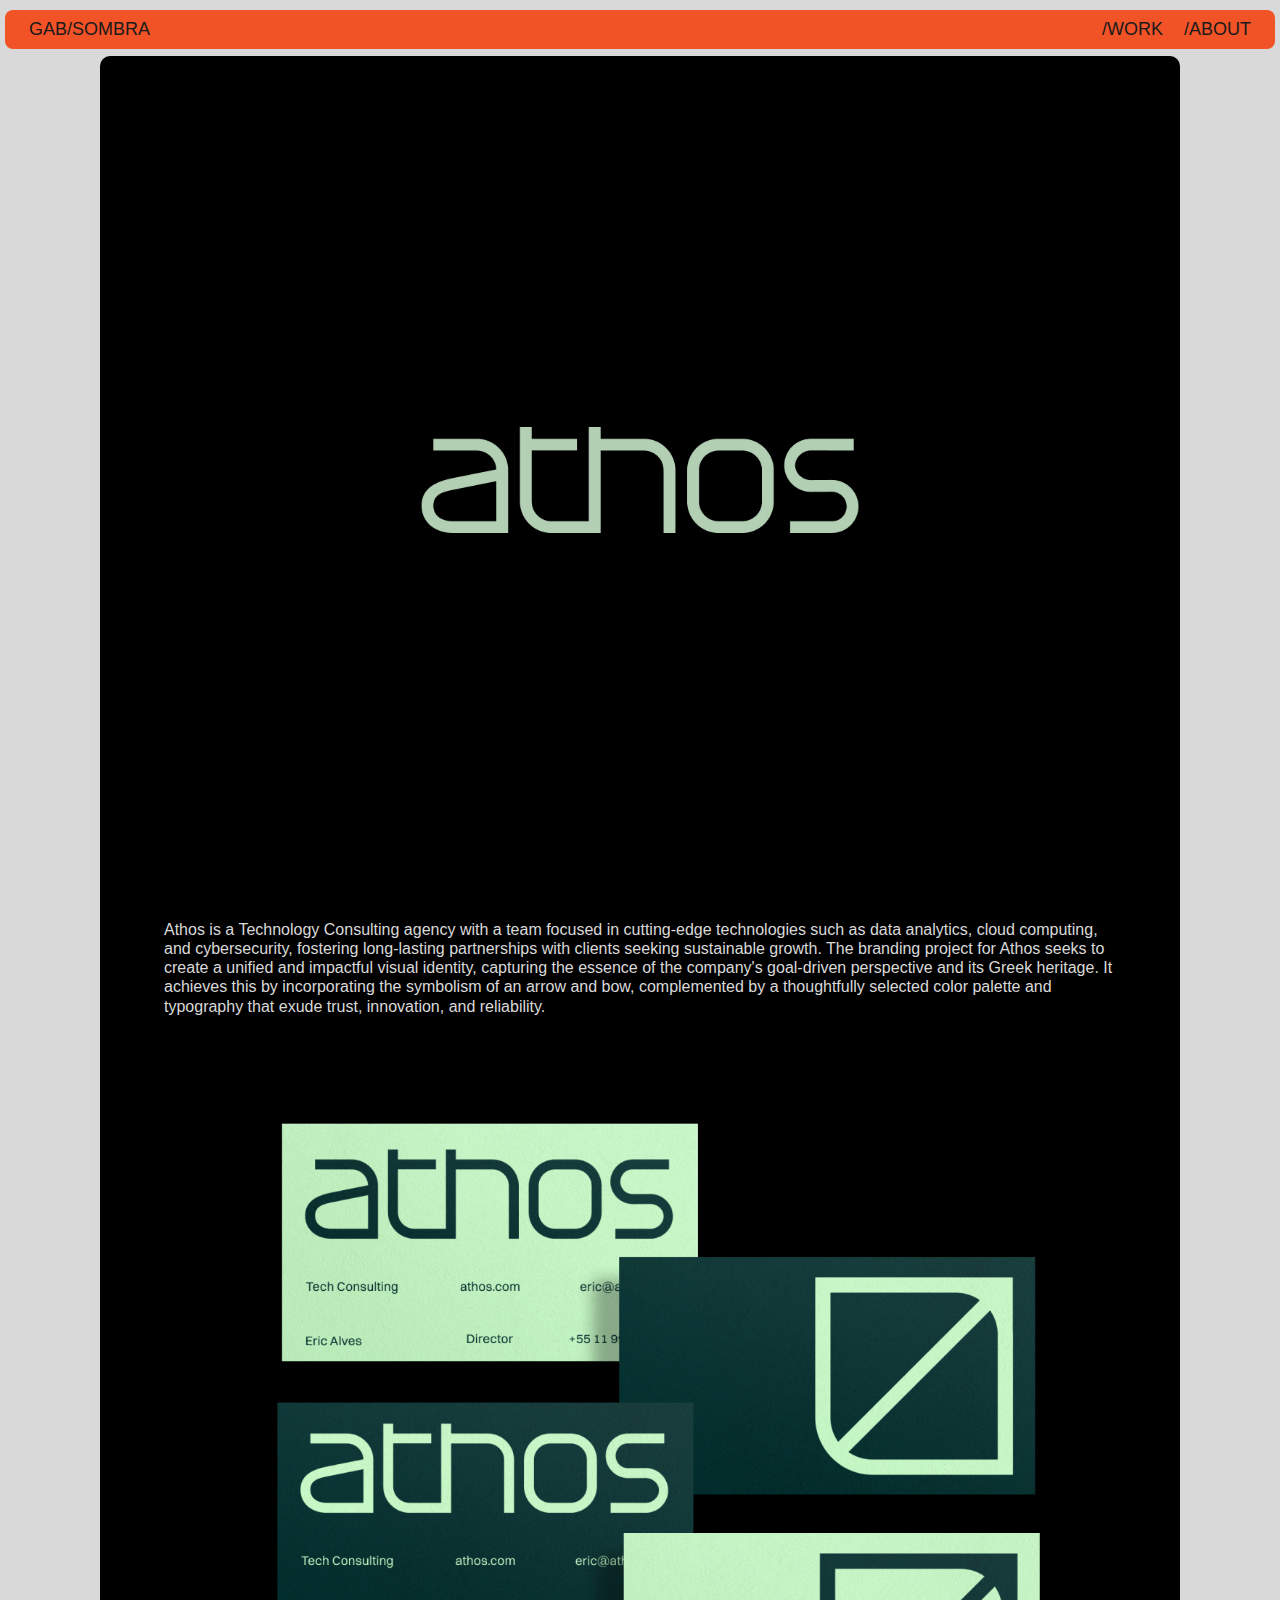
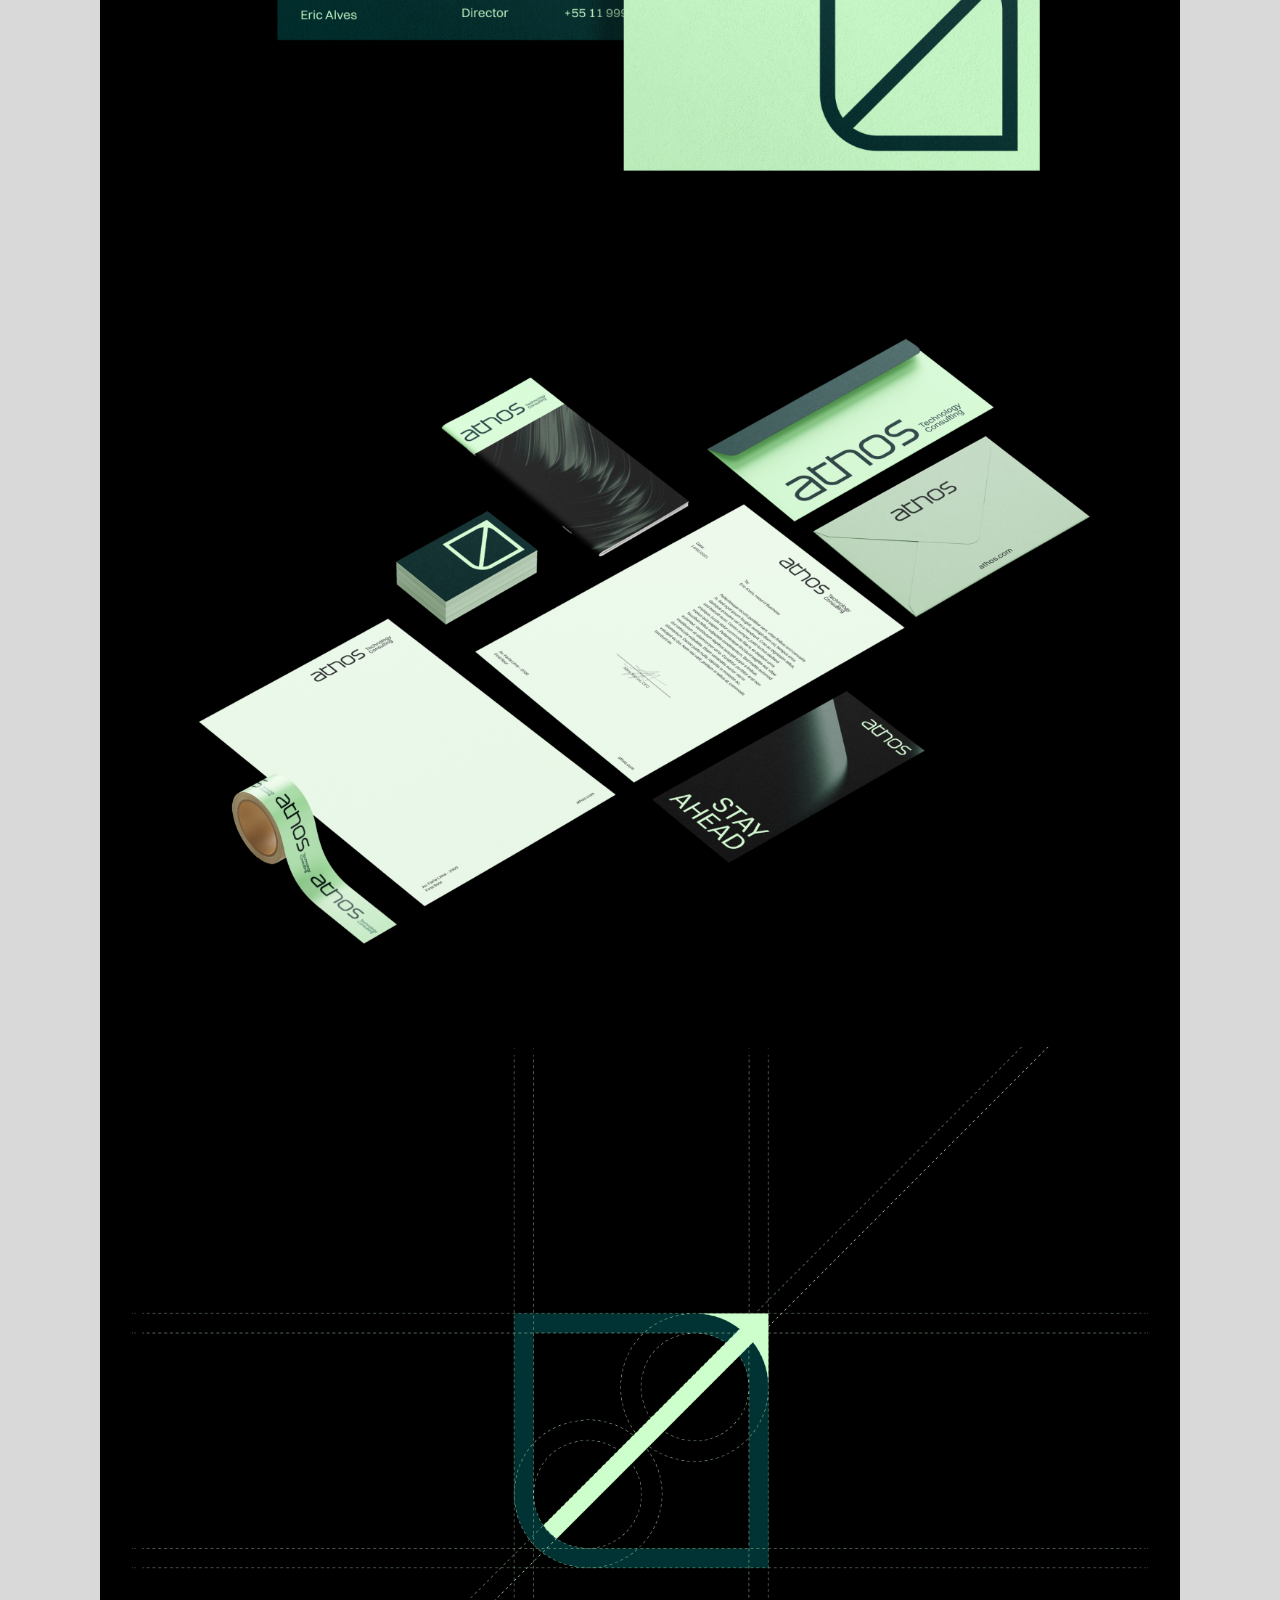
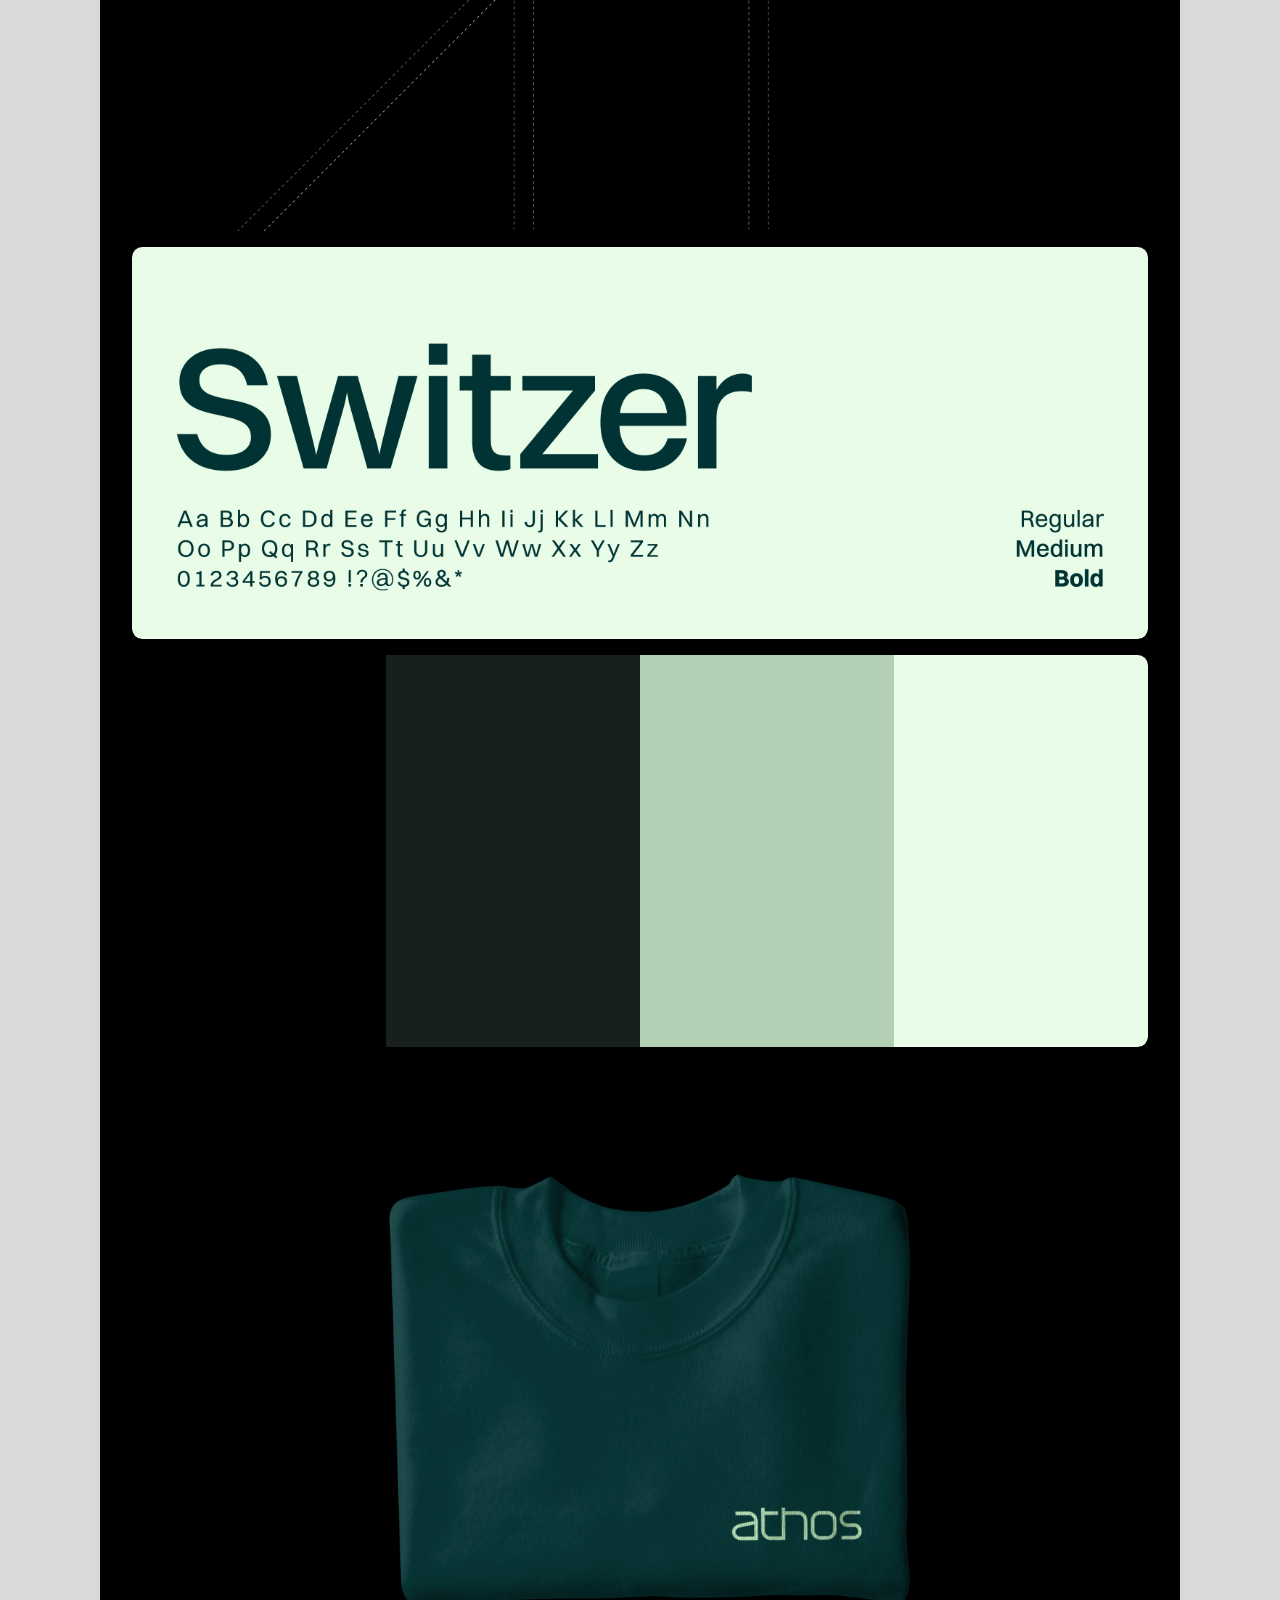
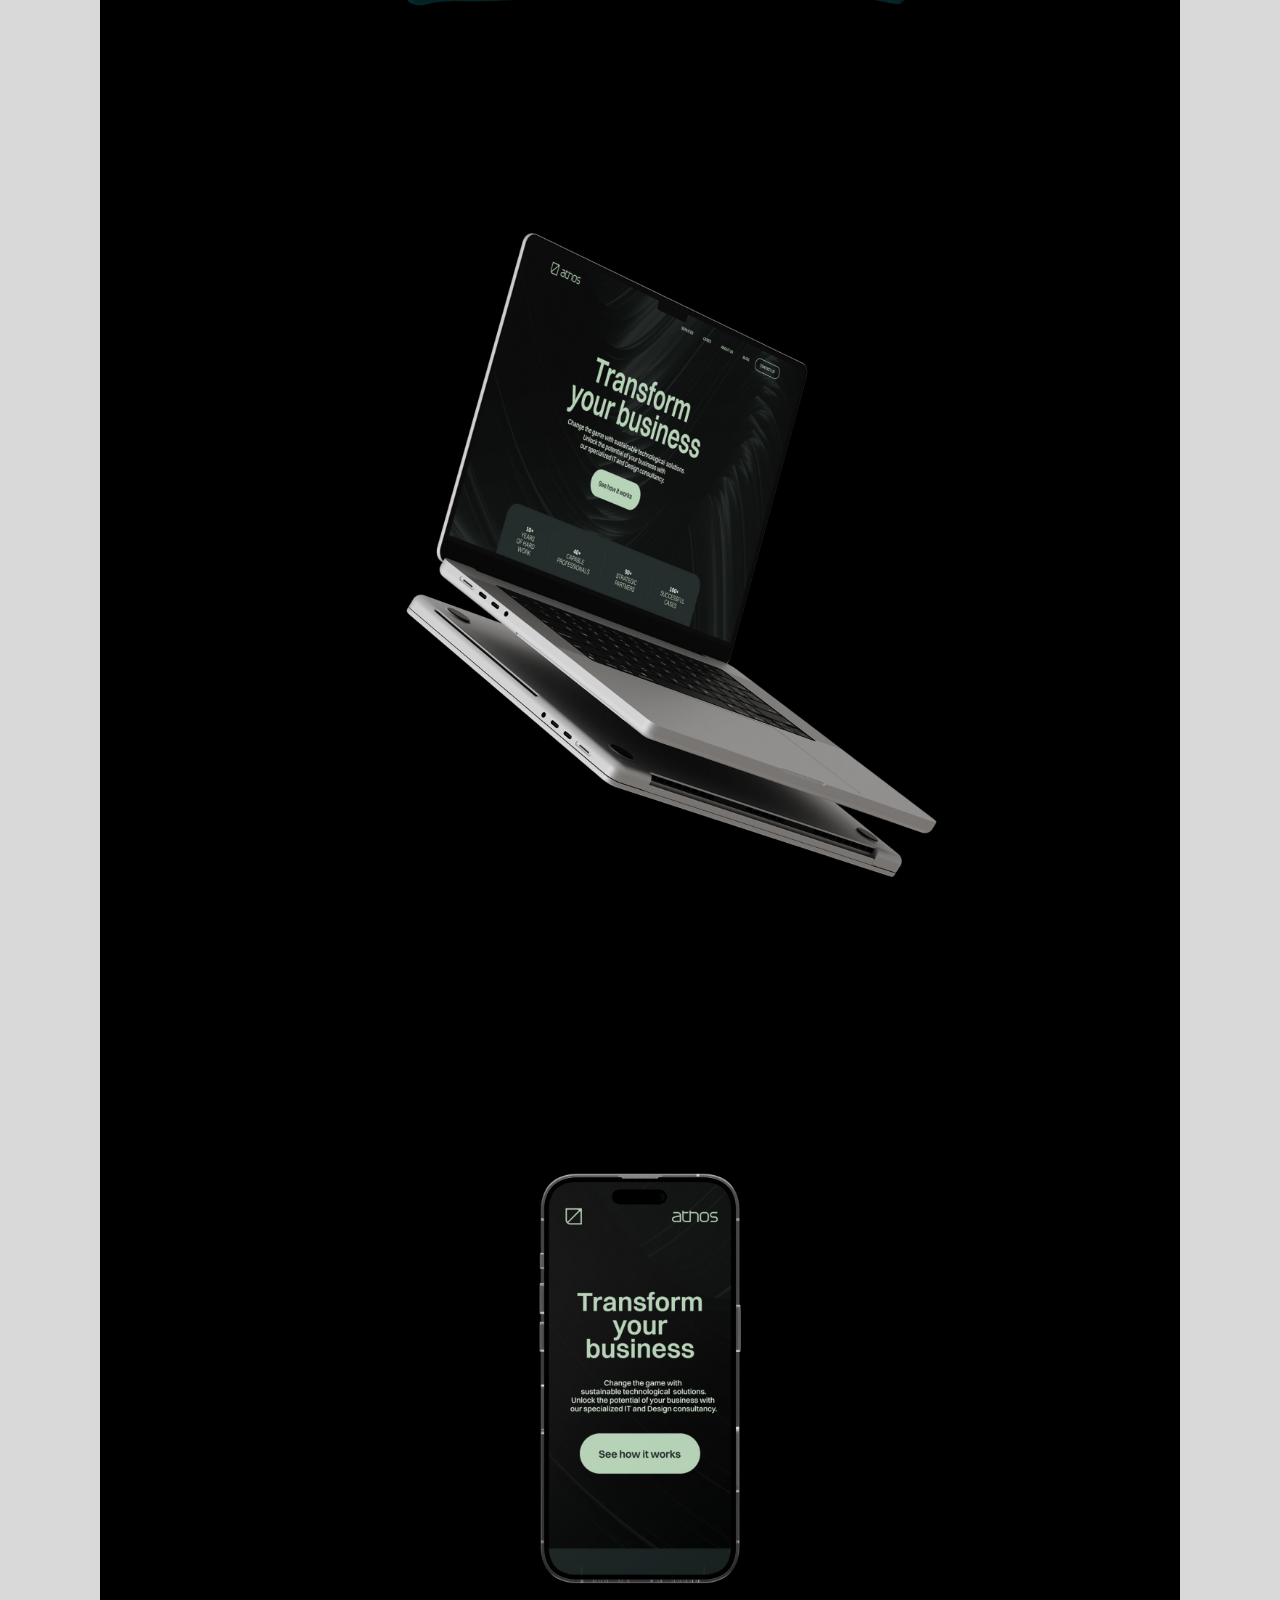
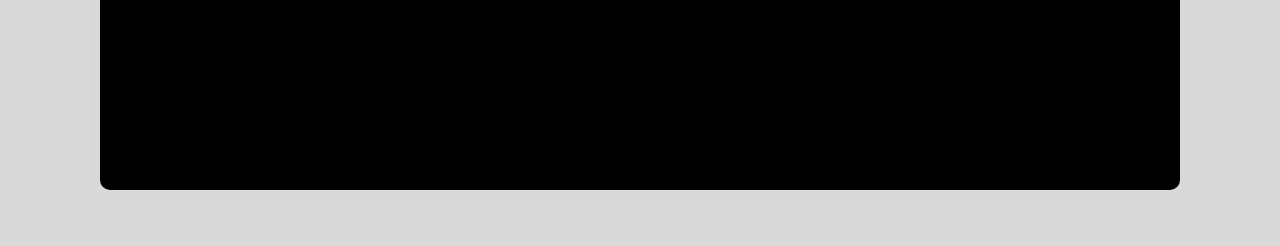
<file: athos.html>
<!DOCTYPE html>
<html lang="en">
<head>
    <meta charset="UTF-8">
    <meta name="viewport" content="width=device-width, initial-scale=1.0">
   
    <link rel="icon" type="image/png" sizes="32x32" href="./images/favicon-32x32.png">
    <link href="https://fonts.cdnfonts.com/css/pp-neue-montreal" rel="stylesheet">
    <link href="https://fonts.cdnfonts.com/css/black-junkiest" rel="stylesheet">
    <link rel="stylesheet" href="./app/scss/style.css">
   
    <title>gabsombra</title>
</head>
<body>
    

    <header class="header"> 
        <div class="header__menu has-fade hide-desktop">
            <a href="#work">/WORK</a>
            <a href="#about">/ABOUT</a>
            <!-- <a href="#contact">/CONTACT</a>-->
        </div>
        
        <nav class="flex flex-jc-sb flex-ai-c ">
            <a href="/index.html" class="header__logo">
                GAB/SOMBRA
            </a>
            
            <a id="btnPlus"  class="header__toggle hide-desktop">   
                <span class="line1"></span>
                <span class="line2"></span>
            </a>
            
            
            <div class="header__links hide-mobile">
                <a href="#work">/WORK</a>
                <a href="#about">/ABOUT</a>
                <!-- <a href="#contact">/CONTACT</a>-->
            </div>
            
        </nav>
        
    </header>



<section class="project">
<div class="project__gallery row">
    <div class="row"> 
        <div class="column">
            <img src="/images/cover-0.jpg" class="project__img">

            <div class="desc">
                <p class="scope"> Athos is a  Technology Consulting agency with a 
                    team focused in cutting-edge technologies such as
                    data analytics, cloud computing, and cybersecurity,
                    fostering long-lasting partnerships with clients 
                    seeking sustainable growth. 
                    The branding project for Athos seeks to create a 
                    unified and impactful visual identity, capturing 
                    the essence of the company's goal-driven perspective
                    and its Greek heritage. It achieves this by incorporating 
                    the symbolism of an arrow and bow, complemented by a
                    thoughtfully selected color palette and typography 
                    that exude trust, innovation, and reliability.</p>
            </div>


          <img src="/images/mockup-3.jpg" class="project__img">
          <img src="/images/mockup-4.jpg" class="project__img">
          <img src="/images/cover-1.jpg" class="project__img">
          <img src="/images/type.jpg" class="project__img">
          <img src="/images/color.jpg" class="project__img">

          <img src="/images/mockup-2.jpg" class="project__img">
          <img src="/images/mockup-5.jpg" class="project__img">
          <img src="/images/mockup-6.jpg" class="project__img">
          
        </div>

</div>





</section>




</section>




<script src="app/js/script.js"></script>
</body>
</html>
</file>
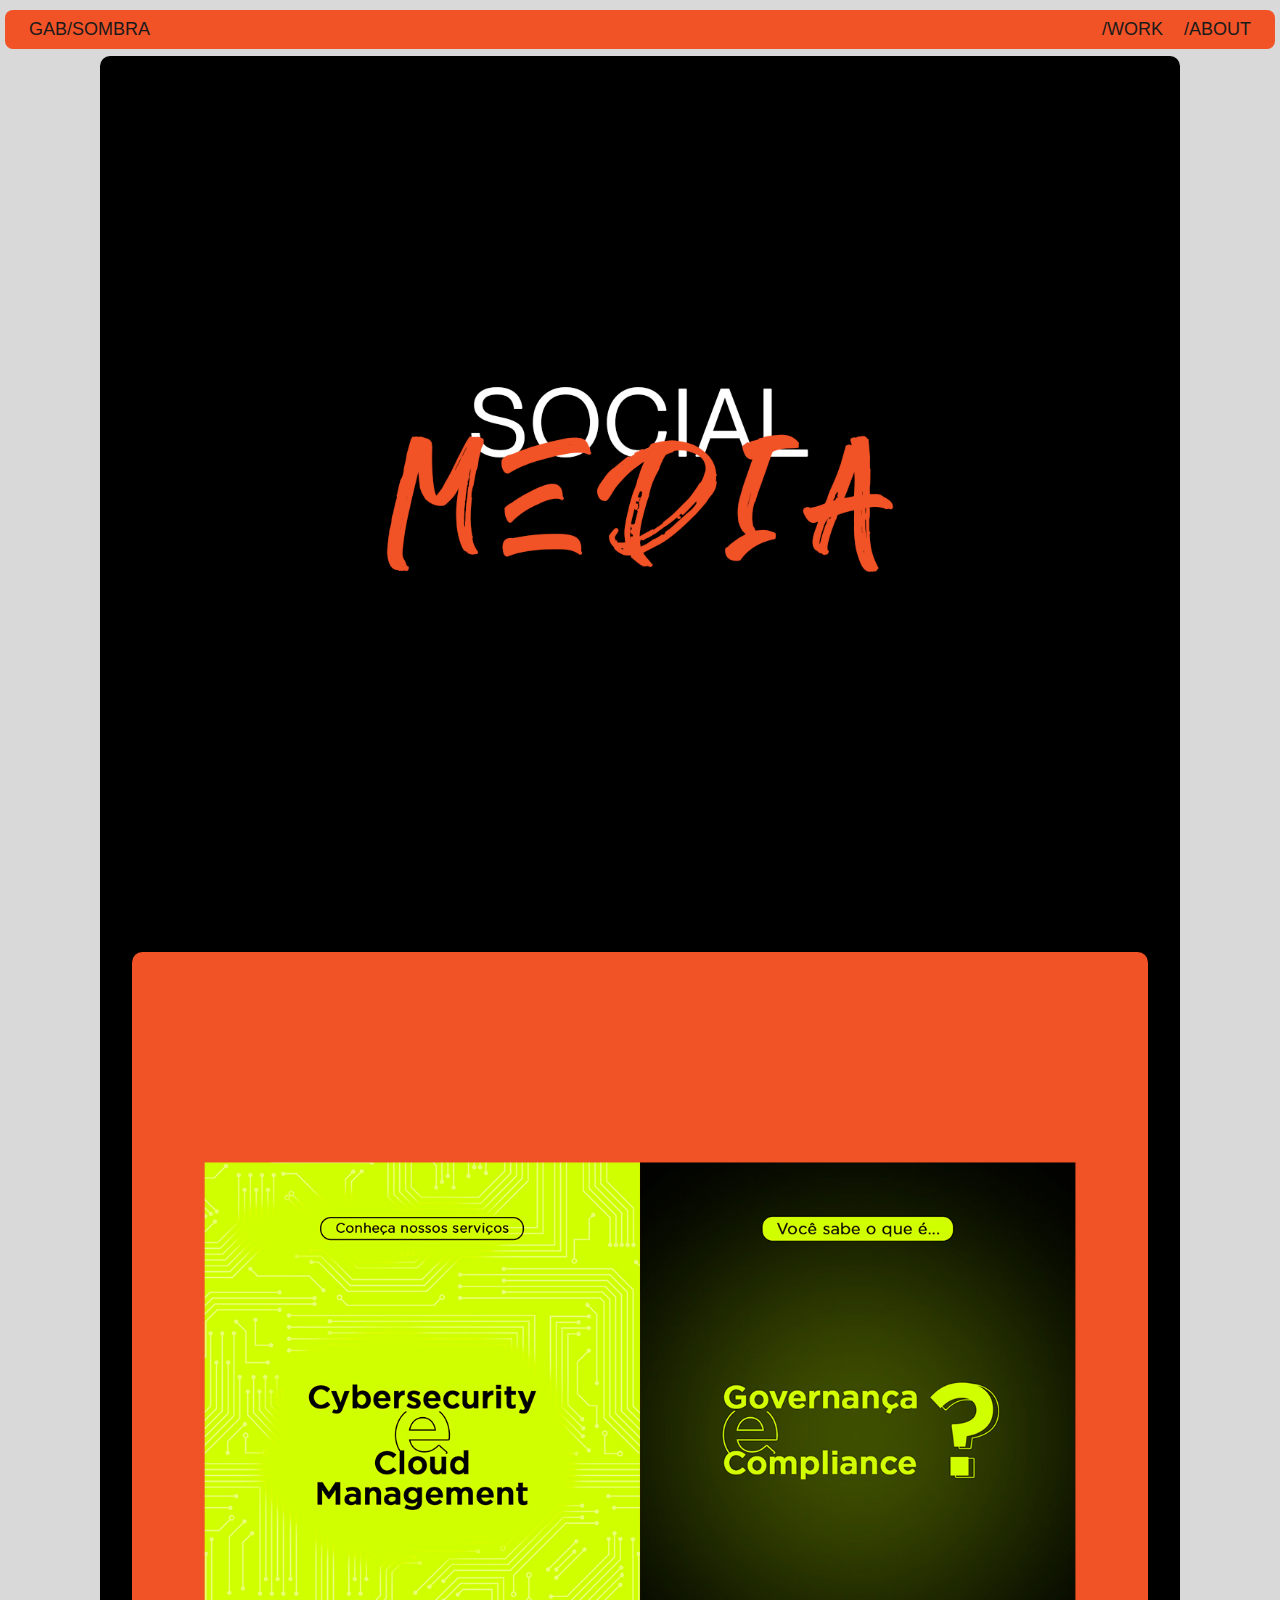
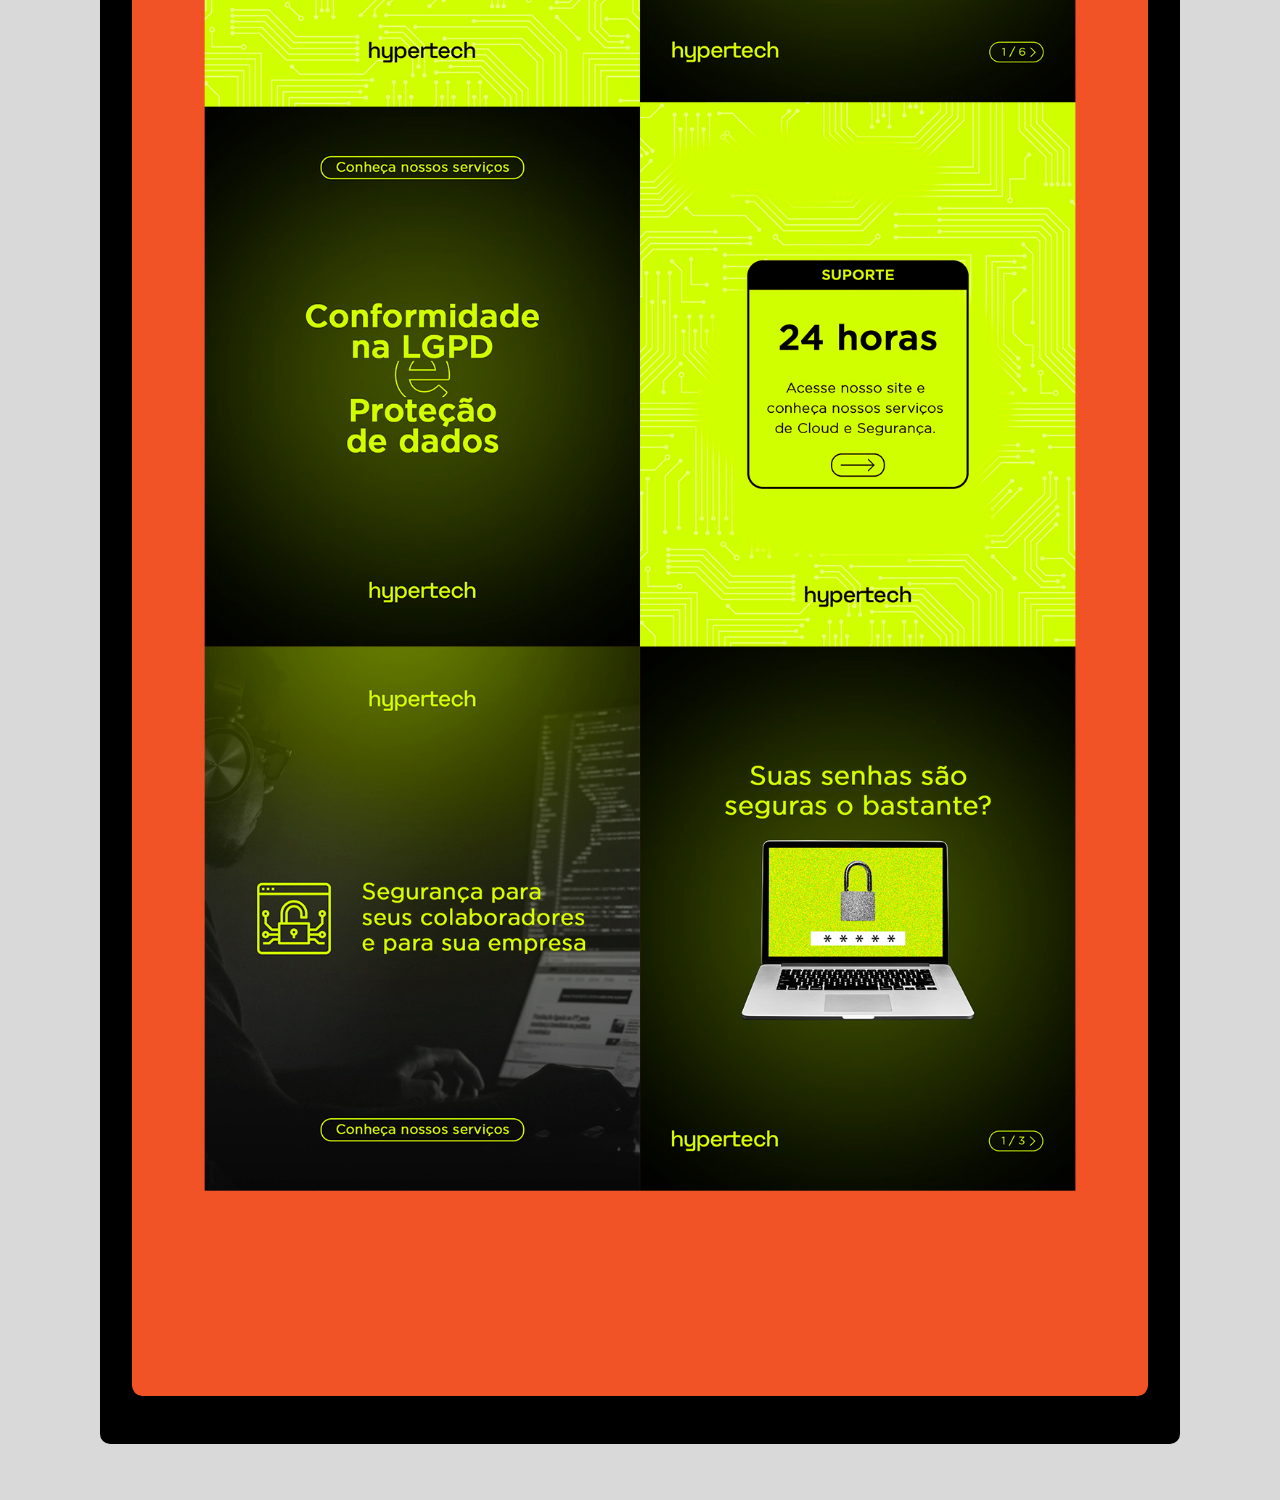
<file: socialmedia.html>
<!DOCTYPE html>
<html lang="en">
<head>
    <meta charset="UTF-8">
    <meta name="viewport" content="width=device-width, initial-scale=1.0">
   
    <link rel="icon" type="image/png" sizes="32x32" href="./images/favicon-32x32.png">
    <link href="https://fonts.cdnfonts.com/css/pp-neue-montreal" rel="stylesheet">
    <link href="https://fonts.cdnfonts.com/css/black-junkiest" rel="stylesheet">
    <link rel="stylesheet" href="./app/scss/style.css">
   
    <title>gabsombra</title>
</head>
<body>
    

    <header class="header"> 
        <div class="header__menu has-fade hide-desktop">
            <a href="#work">/WORK</a>
            <a href="#about">/ABOUT</a>
            <!-- <a href="#contact">/CONTACT</a>-->
        </div>
        
        <nav class="flex flex-jc-sb flex-ai-c ">
            <a href="/index.html" class="header__logo">
                GAB/SOMBRA
            </a>
            
            <a id="btnPlus"  class="header__toggle hide-desktop">   
                <span class="line1"></span>
                <span class="line2"></span>
            </a>
            
            
            <div class="header__links hide-mobile">
                <a href="#work">/WORK</a>
                <a href="#about">/ABOUT</a>
                <!-- <a href="#contact">/CONTACT</a>-->
            </div>
            
        </nav>
        
    </header>



<section class="project">
<div class="project__gallery row">
    <div class="row"> 
        <div class="column">
            <img src="/images/socialmedia-cover.png" class="project__img">

            <div class="desc">
                <p class="scope"> </p>
            </div>


          <img src="/images/hypertechsocial.jpg" class="project__img">

          
        </div>

</div>





</section>




</section>




<script src="app/js/script.js"></script>
</body>
</html>
</file>
<file: app/scss/style.css>
.has-fade {
  visibility: hidden;
}

@keyframes fade-in {
  from {
    visibility: hidden;
    opacity: 0;
  }
  1% {
    visibility: visible;
    opacity: 0;
  }
  to {
    visibility: visible;
    opacity: 1;
  }
}
.fade-in {
  animation: fade-in 200ms ease-in-out forwards;
}

@keyframes fade-out {
  from {
    visibility: visible;
    opacity: 1;
  }
  50% {
    visibility: visible;
    opacity: 0;
  }
  to {
    visibility: hidden;
    opacity: 0;
  }
}
.fade-out {
  animation: fade-out 1000ms ease-in-out backwards;
}

@keyframes labels {
  0% {
    left: 0;
  }
  100% {
    left: -100%;
  }
}
@keyframes labelstwo {
  0% {
    left: -100%;
  }
  100% {
    left: 0;
  }
}
html {
  font-size: 100%;
  box-sizing: border-box;
}

*, *::before, *::after {
  box-sizing: inherit;
}

body {
  margin: 0;
  padding: 0;
  font-family: "PP Neue Montreal", sans-serif;
  font-size: 1.125rem;
  line-height: 1.3;
  background-color: hsl(0, 0%, 85%);
  -ms-overflow-style: none;
  scrollbar-width: none;
}
body ::-webkit-scrollbar {
  display: none; /* for Chrome, Safari, and Opera */
}

main {
  overflow: scroll;
  height: 100vh;
  scroll-snap-type: y mandatory;
  margin-left: auto;
  margin-right: auto;
}

section {
  scroll-snap-align: start;
  position: relative;
}

.flex {
  display: flex;
}
.flex-jc-sb {
  justify-content: space-between;
}
.flex-jc-c {
  justify-content: center;
}
.flex-ai-c {
  align-items: center;
}
.flex-d-c {
  flex-direction: column;
}

.grid {
  display: grid;
}

a, a:visited {
  text-decoration: none;
  color: hsl(0, 0%, 10%);
  font-weight: 500;
}

@media (max-width: 39.9375em) {
  .hide-mobile {
    display: none;
  }
}

@media (min-width: 40em) {
  .hide-desktop {
    display: none;
  }
}

.container {
  overflow: hidden;
  border-radius: 0.625rem;
  padding: 2rem;
  margin: 1rem;
  max-width: 1080px;
  margin-left: auto;
  margin-right: auto;
}
@media (max-width: 39.9375em) {
  .container {
    padding: 1rem;
  }
}

ul {
  list-style: none;
  font-weight: 500;
  font-size: min(max(1.5rem, 1.5vw), 40px);
  list-style-type: none;
  margin-block-start: 0;
  margin-block-end: 0;
  margin-inline-start: 0px;
  margin-inline-end: 0px;
  padding-inline-start: 0px;
  padding: 0px;
}

li {
  list-style: none;
  font-weight: 500;
  font-size: min(max(1.5rem, 1.5vw), 40px);
  list-style-type: none;
  margin-block-start: 0;
  margin-block-end: 0;
  margin-inline-start: 0px;
  margin-inline-end: 0px;
  padding-inline-start: 0px;
  padding: 0px;
}

p {
  font-family: "PP Neue Montreal", sans-serif;
  font-size: min(max(1rem, 1vw), 20px);
  line-height: 1.2;
  color: hsl(0, 0%, 10%);
  margin-block-start: 0;
  margin-block-end: 0;
  margin-inline-start: 0;
  margin-inline-end: 0;
  padding-block-start: 0;
  padding-block-end: 0;
  padding-inline-start: 0;
  padding-inline-end: 0;
}

h1 {
  font-weight: 500;
  font-size: min(max(1.8rem, 5vw), 90px);
  line-height: min(max(3rem, 6vw), 90px);
  text-align: left;
  margin-block-start: 0;
  margin-block-end: 0;
  margin-inline-start: 0;
  margin-inline-end: 0;
  padding-block-start: 0;
  padding-block-end: 0;
  padding-inline-start: 0;
  padding-inline-end: 0;
}

h2 {
  font-weight: 500;
  font-size: min(max(1.5rem, 1.5vw), 40px);
  line-height: 0.8;
  text-align: right;
  margin-block-start: 0;
  margin-block-end: 0;
  margin-inline-start: 0;
  margin-inline-end: 0;
  padding-block-start: 0;
  padding-block-end: 0;
  padding-inline-start: 0;
  padding-inline-end: 0;
}

h3 {
  font-weight: 500;
  font-size: min(max(1.5rem, 1.5vw), 40px);
  line-height: 0.8;
  text-align: right;
  margin-block-start: 0;
  margin-block-end: 0;
  margin-inline-start: 0;
  margin-inline-end: 0;
  padding-block-start: 0;
  padding-block-end: 0;
  padding-inline-start: 0;
  padding-inline-end: 0;
  font-weight: 400;
}

h4 {
  font-weight: 500;
  font-size: min(max(1rem, 1vw), 20px);
  text-align: right;
  line-height: 0.9;
  margin-block-start: 0;
  margin-block-end: 0;
  margin-inline-start: 0;
  margin-inline-end: 0;
  padding-block-start: 0;
  padding-block-end: 0;
  padding-inline-start: 0;
  padding-inline-end: 0;
}

.header {
  overflow: hidden;
  position: fixed;
  bottom: 0;
  top: auto;
  width: 100%;
  padding-bottom: 5px;
  z-index: 100;
}
@media (min-width: 40em) {
  .header {
    bottom: auto;
    top: 0;
    margin-top: 5px;
  }
}
.header.open .line1 {
  transform: translateY(-50%) scaleX(0);
  opacity: 0;
}
.header.open .line2 {
  transform: translateX(-50%) rotate(0);
  top: 50%;
  opacity: 1;
}
.header nav {
  position: relative;
  background-color: #f15327;
  border-radius: 0.5rem;
  padding: 0.6rem 1rem;
  margin: 0.3125rem;
}
@media (min-width: 40em) {
  .header nav {
    padding: 0.5rem 1.5rem;
  }
}
.header__toggle {
  position: relative;
  width: 10px;
  cursor: default;
}
.header__toggle .line1, .header__toggle .line2 {
  display: block;
  position: absolute;
  width: 10px;
  height: 1.5px;
  background-color: hsl(0, 0%, 10%);
  transition: transform 0.3s, opacity 0.3s;
}
.header__toggle .line2 {
  left: 50%;
  transform: translateX(-50%) rotate(90deg);
}
.header__menu {
  background: #f15327;
  border-radius: 0.375rem;
  padding: 1rem;
  margin: 0.125rem 0.3125rem 0.3125rem 0.3125rem;
}
.header__menu a {
  display: block;
  text-align: right;
  margin: 0.5rem 0;
}
.header__links a:not(:last-child) {
  padding-right: 16px;
}
.header__links a:hover {
  color: hsl(13, 76%, 22%);
}

.hero {
  padding-top: 10vh;
  color: hsl(0, 0%, 10%);
}
@media (max-width: 39.9375em) {
  .hero {
    margin-top: 2rem;
  }
}
.hero .prevent-select {
  -webkit-user-select: none; /* Safari */ /* IE 10 and IE 11 */
  -moz-user-select: none;
       user-select: none; /* Standard syntax */
}
.hero__intro {
  font-weight: 500;
  font-size: min(max(1.8rem, 5vw), 90px);
  margin: 0;
  padding: 0;
  line-height: 0.8;
}
.hero__intro .second {
  text-align: right;
  z-index: 99;
  margin-top: 5rem;
}
@media (max-width: 39.9375em) {
  .hero__intro .second {
    padding: 0.5rem;
    margin-top: 1rem;
  }
}
.hero__intro .third {
  font-family: "Black Junkiest", sans-serif;
  font-size: min(max(5.5rem, 25vw), 300px);
  color: #f15327;
  text-align: right;
}

.cases {
  line-height: 0;
}
.cases__title {
  padding: 2.5rem 0 1.5rem 0;
}
.cases__gallery {
  display: grid;
  gap: 0.3rem;
}
.cases__gallery .cover > img {
  border-radius: 1rem;
  margin: 0;
  padding: 0;
}
@media (min-width: 40em) {
  .cases__gallery {
    grid-template-columns: repeat(2, 1fr);
  }
}

.about {
  display: flex;
  flex-direction: column;
  width: 100%;
  height: 100vh;
  background-color: #f15327;
  padding-top: 10vh;
  overflow: scroll;
}
.about__services {
  position: absolute;
  top: auto;
  bottom: 0;
  margin-bottom: 5rem;
}
.about__services-items {
  position: relative;
  background-color: hsl(0, 0%, 10%);
  color: hsl(0, 0%, 96%);
  border-radius: 100px;
  font-size: min(max(1rem, 1vw), 20px);
  margin-left: 1rem;
  margin-top: 1rem;
  padding: 1rem 2rem;
}
.about__services-inner {
  display: block;
  position: relative;
  width: 200%;
  animation: labels 20s linear infinite;
}
.about__services-inner-section {
  display: flex;
  align-items: center;
  justify-content: space-between;
  float: left;
  width: 50%;
}
.about__services-inner-two {
  display: block;
  position: relative;
  width: 200%;
  animation: labelstwo 20s linear infinite;
}
.about__services-inner-two-section {
  display: flex;
  align-items: center;
  justify-content: space-between;
  float: left;
  width: 50%;
}
.about__services-inner-three {
  display: block;
  position: relative;
  width: 200%;
  animation: labels 20s linear infinite;
}
.about__services-inner-three-section {
  display: flex;
  align-items: center;
  justify-content: space-between;
  float: left;
  width: 50%;
}
.about__me {
  padding: 1rem;
}
@media (max-width: 39.9375em) {
  .about__me {
    padding: 5rem 1rem 5rem 1rem;
  }
}
.about__me-desc {
  font-size: min(max(1.8rem, 5vw), 90px);
  font-weight: 500;
}
@media (max-width: 39.9375em) {
  .about__me-desc {
    font-size: min(max(1.5rem, 1.5vw), 40px);
  }
}

.contact {
  display: flex;
  flex-direction: column;
  width: 100%;
  height: 15vh;
  background-color: hsl(0, 0%, 10%);
  overflow: scroll;
}
.contact__links a {
  font-size: min(max(1rem, 1vw), 20px);
  color: hsl(0, 0%, 96%);
  display: grid;
  padding: 0.3rem;
  margin: 0.5rem 10.8rem;
}

.alert {
  position: fixed;
  width: -moz-fit-content;
  width: fit-content;
  padding: 1rem;
  margin: 0.5rem;
  bottom: 30px;
  right: 20px;
  border-radius: 0.65rem;
  background-color: #f15327;
  z-index: 100;
  font-weight: 500;
}
.alert .closebtn {
  margin-left: 15px;
  background-color: white;
  border-radius: 10rem;
  padding: 0.5rem 1rem;
  margin: 1rem;
  float: right;
  cursor: pointer;
  transition: 0.3s;
}
.alert .closebtn .closebtn:hover {
  color: black;
}

.project {
  background: black;
  overflow: hidden;
  border-radius: 0.625rem;
  padding: 2rem;
  margin: 3.5rem;
  max-width: 1080px;
  margin-left: auto;
  margin-right: auto;
}
@media (max-width: 39.9375em) {
  .project {
    margin: 1rem;
  }
}
.project .row {
  display: flex;
  flex-wrap: wrap;
  row-gap: 0.3rem;
}
.project .column {
  flex: 50%;
  line-height: 0;
}
.project .column .desc {
  padding: 2rem;
}
.project .column .desc p.scope {
  color: hsl(0, 0%, 85%);
}
.project .column .project__img {
  width: 100%;
  border-radius: 0.65rem;
  margin-bottom: 1rem;
}
@media (max-width: 39.9375em) {
  .project .column {
    flex: 100%;
  }
}

.project {
  background: black;
  overflow: hidden;
  border-radius: 0.625rem;
  padding: 2rem;
  margin: 3.5rem;
  max-width: 1080px;
  margin-left: auto;
  margin-right: auto;
}
@media (max-width: 39.9375em) {
  .project {
    margin: 1rem;
  }
}
.project .row {
  display: flex;
  flex-wrap: wrap;
  row-gap: 0.3rem;
}
.project .column {
  flex: 50%;
  line-height: 0;
}
.project .column .desc {
  padding: 2rem;
}
.project .column .desc p.scope {
  color: hsl(0, 0%, 85%);
}
.project .column .project__img {
  width: 100%;
  border-radius: 0.65rem;
  margin-bottom: 1rem;
}
@media (max-width: 39.9375em) {
  .project .column {
    flex: 100%;
  }
}/*# sourceMappingURL=style.css.map */
</file>
